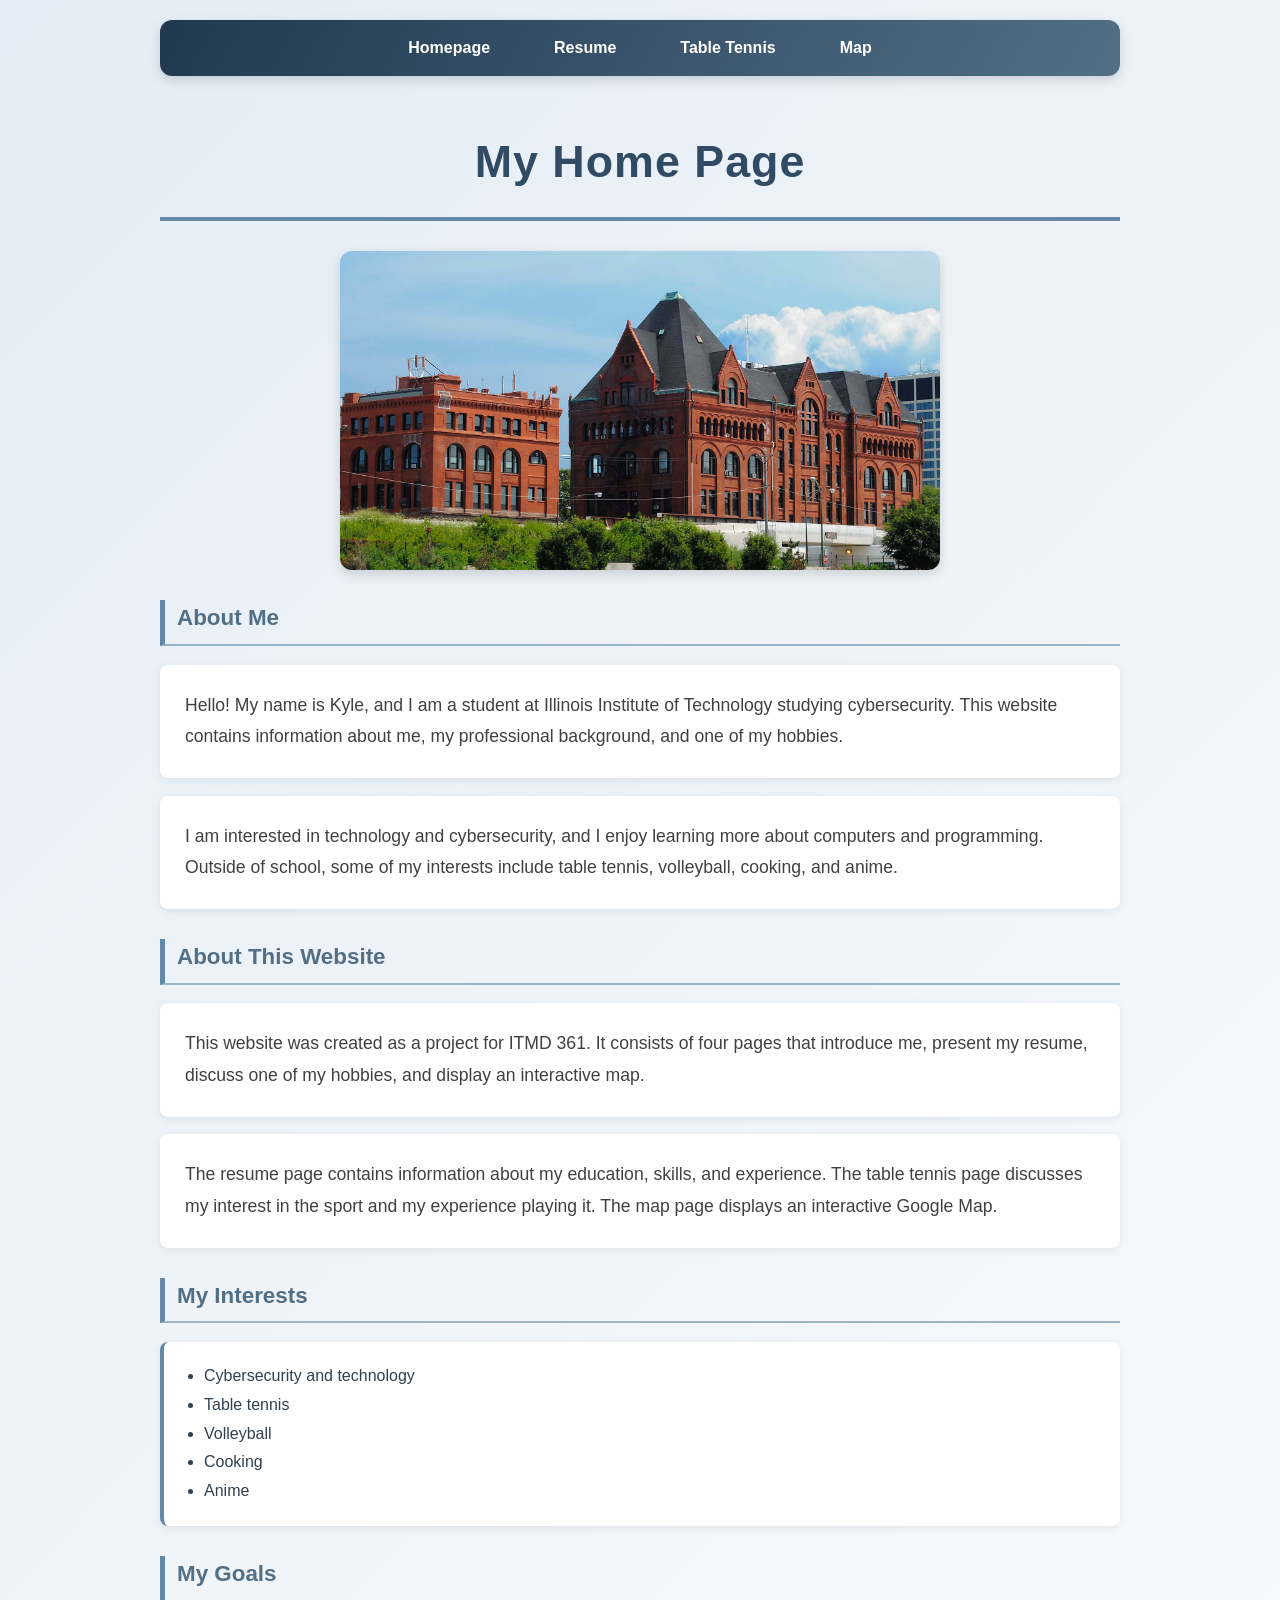
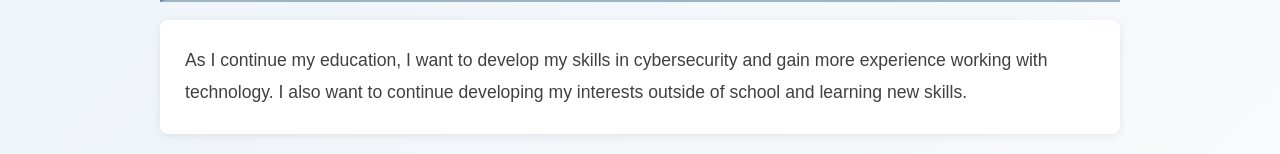
<file: index.html>
<!DOCTYPE html>
<html lang="en">
  <head>
    <meta charset="UTF-8">
    <meta name="viewport" content="width=device-width, initial-scale=1.0">
    <title>Home Page</title>
    <link rel="stylesheet" href="style.css">
    <script src="script.js" defer></script>
  </head>

  <body class="fluid-page">
    <header>
      <nav>
        <ul>
          <li><a href="index.html">Homepage</a></li>
          <li><a href="resume.html">Resume</a></li>
          <li><a href="page3.html">Table Tennis</a></li>
          <li><a href="map.html">Map</a></li>
        </ul>
      </nav>
    </header>

    <h1>My Home Page</h1>

    <img src="images/iit.jpg"
      alt="Illinois Institute of Technology campus"
      width="600">

    <h2>About Me</h2>

    <p>
      Hello! My name is Kyle, and I am a student at Illinois Institute of
      Technology studying cybersecurity. This website contains information
      about me, my professional background, and one of my hobbies.
    </p>

    <p>
      I am interested in technology and cybersecurity, and I enjoy learning
      more about computers and programming. Outside of school, some of my
      interests include table tennis, volleyball, cooking, and anime.
    </p>

    <h2>About This Website</h2>

    <p>
      This website was created as a project for ITMD 361. It consists of
      four pages that introduce me, present my resume, discuss one of
      my hobbies, and display an interactive map.
    </p>

    <p>
      The resume page contains information about my education, skills, and
      experience. The table tennis page discusses my interest in the sport
      and my experience playing it. The map page displays an interactive
      Google Map.
    </p>

    <h2>My Interests</h2>

    <ul>
      <li>Cybersecurity and technology</li>
      <li>Table tennis</li>
      <li>Volleyball</li>
      <li>Cooking</li>
      <li>Anime</li>
    </ul>

    <h2>My Goals</h2>

    <p>
      As I continue my education, I want to develop my skills in
      cybersecurity and gain more experience working with technology.
      I also want to continue developing my interests outside of school
      and learning new skills.
    </p>
  </body>
</html>
</file>
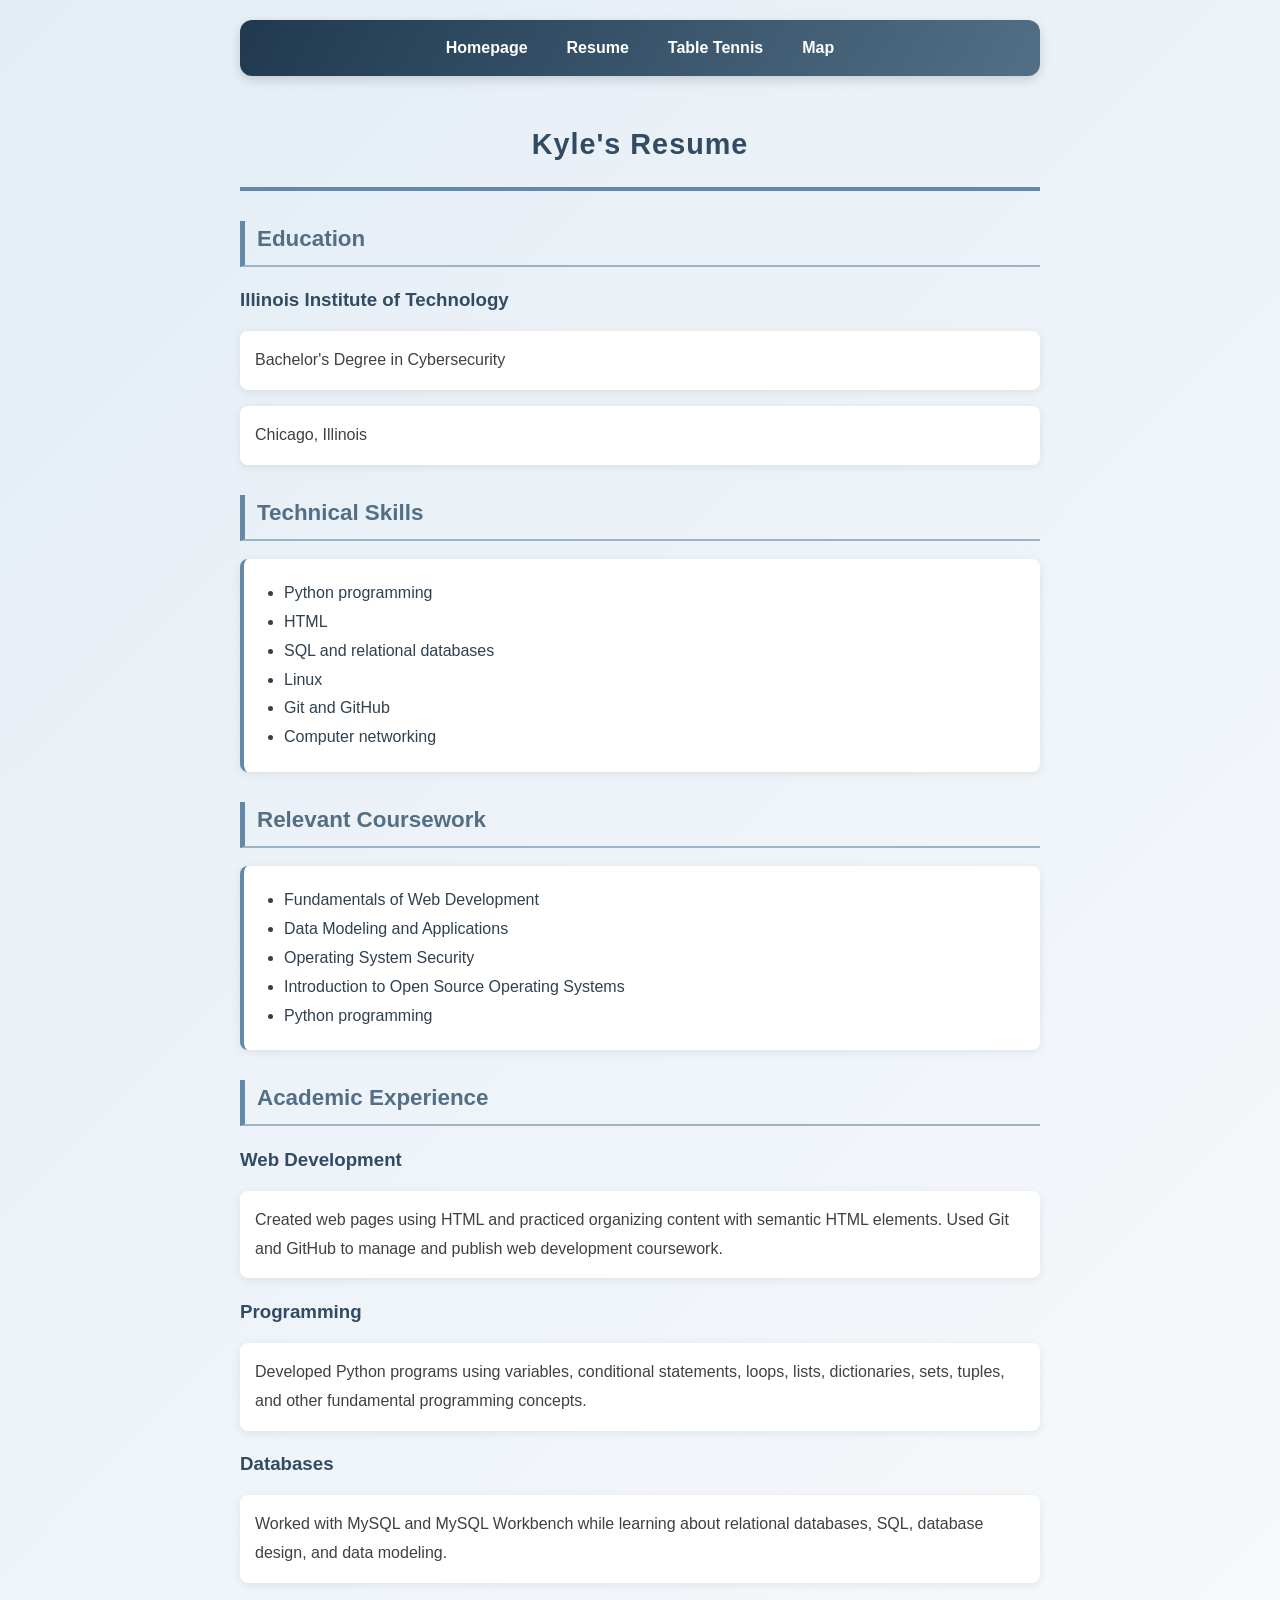
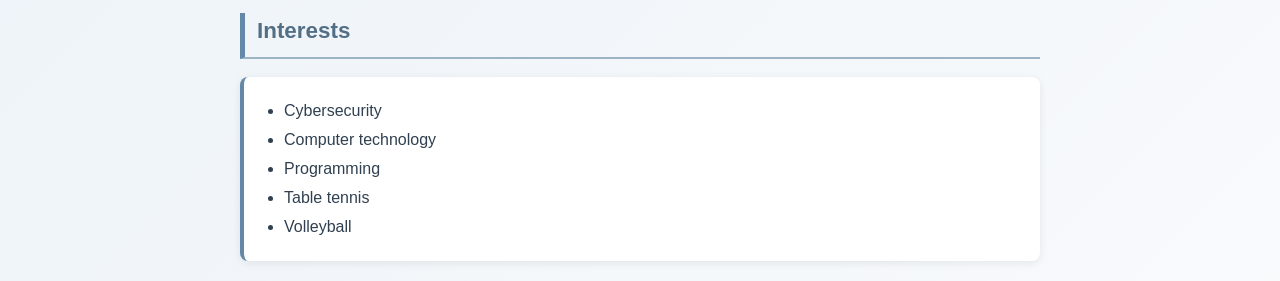
<file: resume.html>
<!DOCTYPE html>
<html lang="en">
  <head>
    <meta charset="UTF-8">
    <title>Resume</title>
    <link rel="stylesheet" href="style.css">
    <script src="script.js" defer></script>
  </head>

  <body class="fixed-page">
    <header>
      <nav>
        <ul>
          <li><a href="index.html">Homepage</a></li>
          <li><a href="resume.html">Resume</a></li>
          <li><a href="page3.html">Table Tennis</a></li>
          <li><a href="map.html">Map</a></li>
        </ul>
      </nav>
    </header>

    <h1>Kyle's Resume</h1>

    <h2>Education</h2>

    <h3>Illinois Institute of Technology</h3>
    <p>Bachelor's Degree in Cybersecurity</p>
    <p>Chicago, Illinois</p>

    <h2>Technical Skills</h2>

    <ul>
      <li>Python programming</li>
      <li>HTML</li>
      <li>SQL and relational databases</li>
      <li>Linux</li>
      <li>Git and GitHub</li>
      <li>Computer networking</li>
    </ul>

    <h2>Relevant Coursework</h2>

    <ul>
      <li>Fundamentals of Web Development</li>
      <li>Data Modeling and Applications</li>
      <li>Operating System Security</li>
      <li>Introduction to Open Source Operating Systems</li>
      <li>Python programming</li>
    </ul>

    <h2>Academic Experience</h2>

    <h3>Web Development</h3>
    <p>
      Created web pages using HTML and practiced organizing content with
      semantic HTML elements. Used Git and GitHub to manage and publish
      web development coursework.
    </p>

    <h3>Programming</h3>
    <p>
      Developed Python programs using variables, conditional statements,
      loops, lists, dictionaries, sets, tuples, and other fundamental
      programming concepts.
    </p>

    <h3>Databases</h3>
    <p>
      Worked with MySQL and MySQL Workbench while learning about relational
      databases, SQL, database design, and data modeling.
    </p>

    <h2>Interests</h2>

    <ul>
      <li>Cybersecurity</li>
      <li>Computer technology</li>
      <li>Programming</li>
      <li>Table tennis</li>
      <li>Volleyball</li>
    </ul>
  </body>
</html>
</file>
<file: style.css>
/* Style 1: Page background and typography */
body {
  background: linear-gradient(135deg, #e4edf5, #f8fafc);
  font-family: Arial, sans-serif;
  color: #304050;
  line-height: 1.6;
  width: 90%;
  margin: 20px auto;
  min-height: 100vh;
}

/* Navigation */
nav {
  background: linear-gradient(120deg, #20394f, #526f86);
  padding: 15px;
  margin-bottom: 25px;
  border-radius: 12px;
  box-shadow: 0 4px 12px rgba(0, 0, 0, 0.15);
}

nav ul {
  list-style: none;
  display: flex;
  flex-wrap: wrap;
  gap: 15px;
  justify-content: center;
  padding: 0;
  margin: 0;
}

nav a {
  color: #ffffff;
  text-decoration: none;
  font-weight: bold;
  padding: 8px 12px;
  border-radius: 6px;
  transition: background-color 0.2s, color 0.2s;
}

nav a:hover {
  background-color: #ffffff;
  color: #304b63;
}

/* Style 2: Main headings */
h1 {
  color: #304b63;
  font-size: 1.8rem;
  text-align: center;
  letter-spacing: 1px;
  padding: 20px 0;
  border-bottom: 4px solid #6489a8;
}

/* Style 3: Section headings */
body > h2 {
  color: #526f86;
  font-size: 1.4rem;
  border-bottom: 2px solid #9db4c5;
  border-left: 5px solid #6489a8;
  padding-bottom: 8px;
  padding-left: 12px;
  margin-top: 30px;
}

/* Style 4: Paragraph text */
body > p {
  color: #404040;
  font-size: 1rem;
  line-height: 1.8;
  background-color: #ffffff;
  padding: 15px;
  border-radius: 8px;
  box-shadow: 0 2px 8px rgba(0, 0, 0, 0.08);
}

/* Style 5: Images */
body > img {
  max-width: 100%;
  height: auto;
  border-radius: 12px;
  box-shadow: 0 4px 12px rgba(0, 0, 0, 0.15);
  display: block;
  margin: 20px auto;
}

/* Style 6: Fluid homepage layout */
.fluid-page {
  width: 90%;
  margin-left: auto;
  margin-right: auto;
}

/* Style 7: Fixed-width resume layout */
.fixed-page {
  width: 800px;
  margin-left: auto;
  margin-right: auto;
}

/* Style 8: Content lists */
body > ul,
body > ol {
  padding: 20px 20px 20px 40px;
  line-height: 1.8;
  background-color: #ffffff;
  border-left: 4px solid #6489a8;
  border-radius: 8px;
  box-shadow: 0 2px 8px rgba(0, 0, 0, 0.08);
}

/* Style 9: Subheadings */
body > h3 {
  color: #304b63;
  margin-bottom: 5px;
}

/* Style 10: Video */
video {
  max-width: 100%;
  height: auto;
  display: block;
  margin: 20px auto;
  border-radius: 12px;
}

/* Style 11: Google Map */
#map {
  width: 100%;
  height: 450px;
  border-radius: 12px;
  box-shadow: 0 4px 12px rgba(0, 0, 0, 0.15);
}

/* Style 12: Questions button */
#questions-button {
  background: linear-gradient(120deg, #304b63, #6489a8);
  color: #ffffff;
  border: none;
  padding: 12px 24px;
  border-radius: 8px;
  font-size: 1rem;
  font-weight: bold;
  cursor: pointer;
  margin: 20px 0;
  box-shadow: 0 3px 8px rgba(0, 0, 0, 0.15);
  transition: transform 0.2s;
}

#questions-button:hover {
  transform: translateY(-2px);
  background: #526f86;
}

/* Media Query 1: Tablet screens */
@media screen and (min-width: 600px) {
  .fluid-page {
    width: 85%;
  }

  .fluid-page h1 {
    font-size: 2.2rem;
  }

  .fluid-page > p {
    padding: 20px;
  }

  .fluid-page nav ul {
    gap: 25px;
  }
}

/* Media Query 2: Desktop screens */
@media screen and (min-width: 1024px) {
  .fluid-page {
    width: 75%;
  }

  .fluid-page h1 {
    font-size: 2.8rem;
  }

  .fluid-page > p {
    padding: 25px;
    font-size: 1.1rem;
  }

  .fluid-page nav ul {
    gap: 40px;
  }
}
</file>
